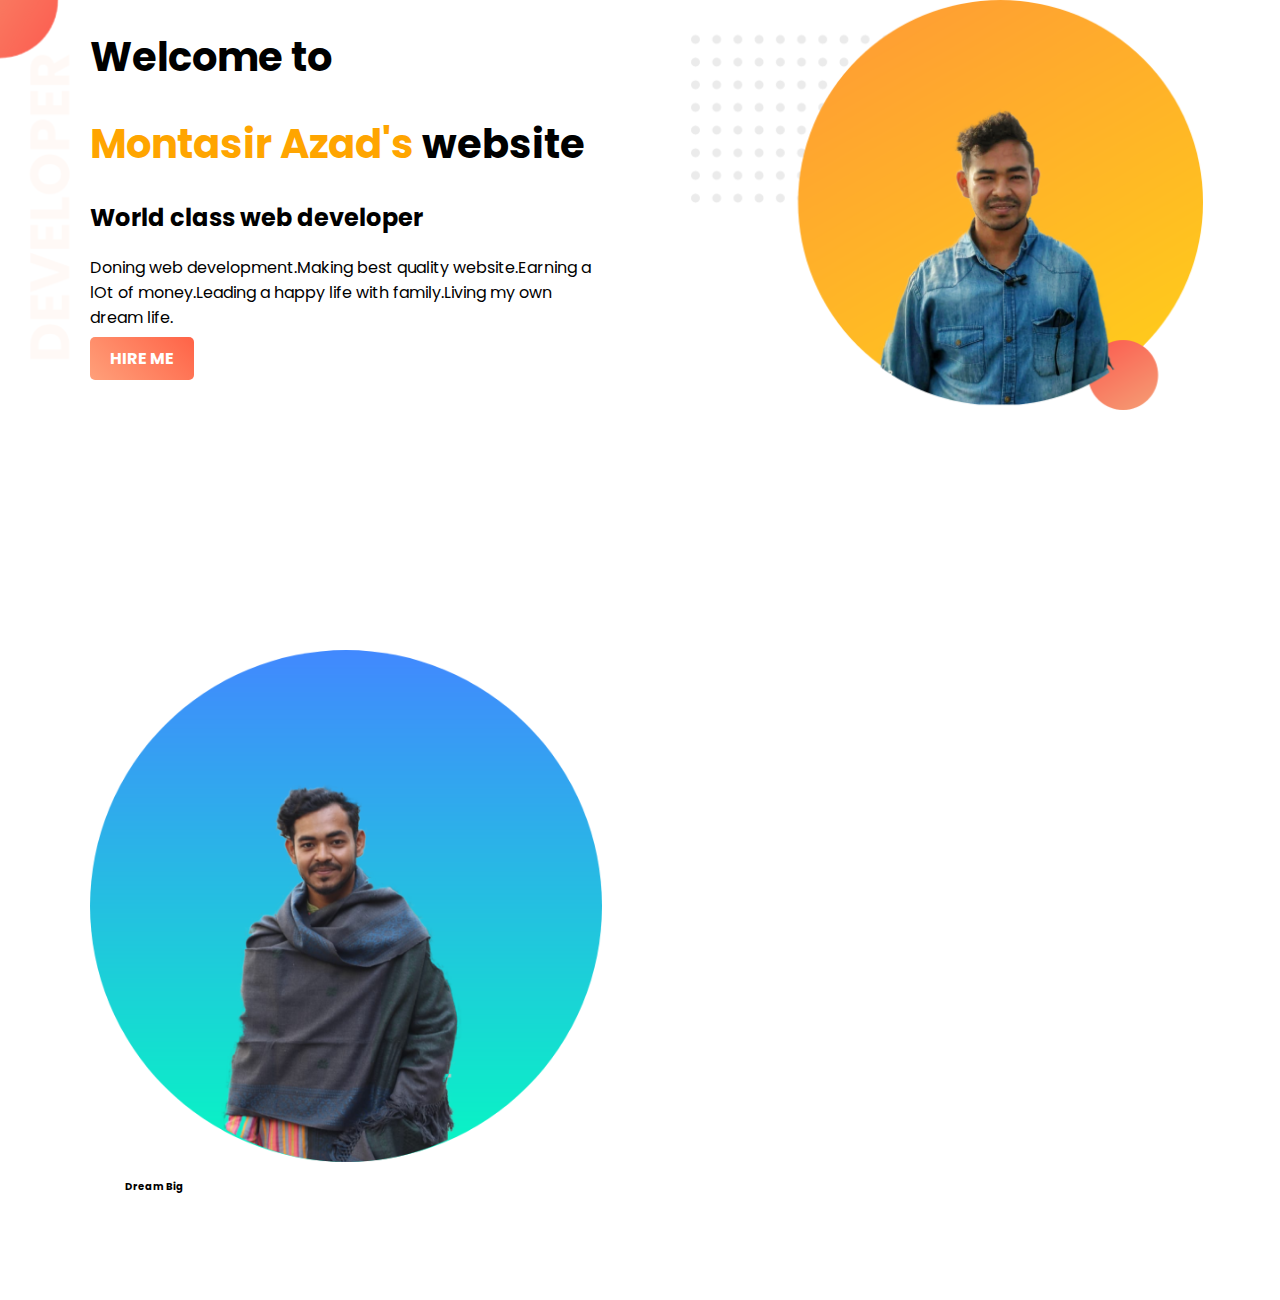
<file: index.html>
<!DOCTYPE html>
<html lang="en">
<head>
        <meta charset="UTF-8">
        <meta name="viewport" content="width=device-width, initial-scale=1.0">
        <title>Montasir Azad</title>
        <link rel="preconnect" href="https://fonts.gstatic.com">
        <link href="https://fonts.googleapis.com/css2?family=Poppins:wght@300&display=swap" rel="stylesheet">
        <link rel="stylesheet" href="style.css">
</head>
        <body>
            <section class="top-banner">
                
                <div class="half-width">
                    <h1>Welcome to</h1>
                <h1><span class="name-highlight"> Montasir Azad's</span> website</h1>
                <h2>World class web developer</h2>
            
        <p> Doning web development.Making best quality website.Earning a lOt of money.Leading a happy life with family.Living my own dream life.</p> 

       <a class="link-button" target="_blank" href=https://au.linkedin.com/company/programminghero/>HIRE ME </a>
                </div>

                <div class= half-width>
    <img src="images/profile.png" alt="">
            
</div>


</section>

<section class="dream-area">

    <div class="half-width"> 
        <img src="images/image 1.png"
    </div> 
    <div class="half-width"> 
        <h3>Dream Big</h3>

        </div> 

  

</section>



    </body>
    </html>
</file>
<file: style.css>
body{
    margin: 0;
    font-family: 'Poppins', sans-serif;
}
h1{
    font-size: 40px;
}
.name-highlight{
    color: orange;
}
.half-width{
    width: 40%;
 float: left;
    margin-left: 5%;
    padding-left: 2%;
}
.half-width img{
    width: 100%;

}
 h3{
     font-size:10px;
 }

.top-banner{
     
    background-image: url(images/top-banner.png);
    background-repeat: no-repeat;
}
section{
    height:500px;
    padding-bottom: 150px;
}
.link-button{
    text-decoration: none;
    background-image: linear-gradient(45deg, lightsalmon, tomato );
padding: 10px 20px;
border-radius: 5px;
color: white;
font-weight: bold;

}
</file>
